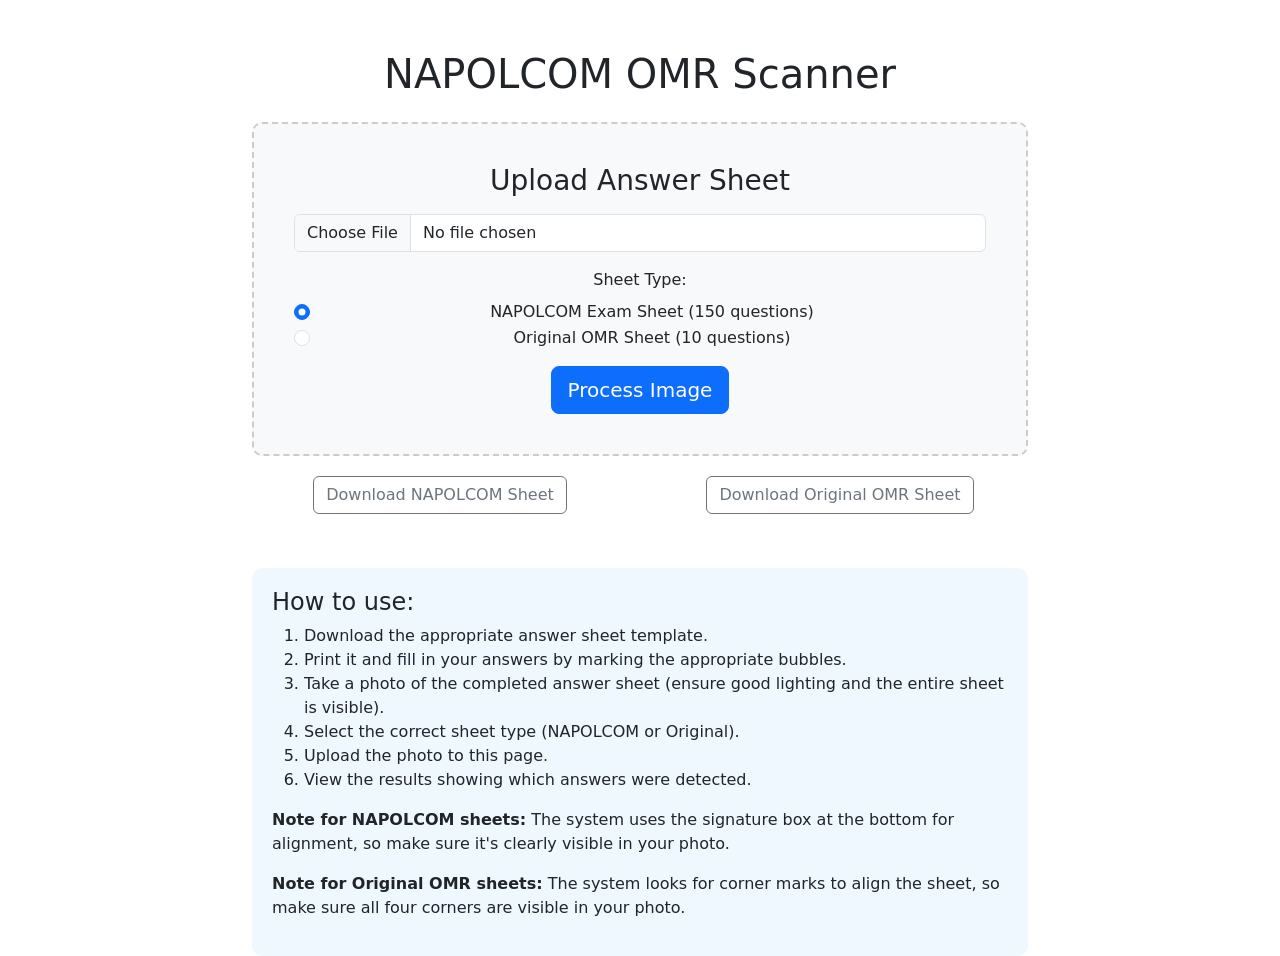
<file: app/templates/index.html>
<!DOCTYPE html>
<html lang="en">
<head>
    <meta charset="UTF-8">
    <meta name="viewport" content="width=device-width, initial-scale=1.0">
    <title>OMR Scanner</title>
    <link href="https://cdn.jsdelivr.net/npm/bootstrap@5.3.0-alpha1/dist/css/bootstrap.min.css" rel="stylesheet">
    <style>
        .container {
            max-width: 800px;
            margin-top: 50px;
        }
        .upload-form {
            border: 2px dashed #ccc;
            padding: 40px;
            text-align: center;
            border-radius: 10px;
            background-color: #f8f9fa;
            margin-bottom: 20px;
        }
        #preview {
            max-width: 100%;
            max-height: 400px;
            margin-top: 20px;
            display: none;
        }
        .instructions {
            margin-top: 30px;
            padding: 20px;
            background-color: #f0f8ff;
            border-radius: 10px;
        }
    </style>
</head>
<body>
    <div class="container">
        <h1 class="text-center mb-4">NAPOLCOM OMR Scanner</h1>
        
        <div class="upload-form">
            <form action="/process" method="post" enctype="multipart/form-data">
                <h3 class="mb-3">Upload Answer Sheet</h3>
                <div class="mb-3">
                    <input type="file" id="file" name="file" class="form-control" accept="image/*" required onchange="previewImage(this)">
                </div>
                <div class="mb-3">
                    <label for="sheet-type" class="form-label">Sheet Type:</label>
                    <div class="form-check">
                        <input class="form-check-input" type="radio" name="sheet_type" id="sheet-napolcom" value="napolcom" checked>
                        <label class="form-check-label" for="sheet-napolcom">
                            NAPOLCOM Exam Sheet (150 questions)
                        </label>
                    </div>
                    <div class="form-check">
                        <input class="form-check-input" type="radio" name="sheet_type" id="sheet-original" value="original">
                        <label class="form-check-label" for="sheet-original">
                            Original OMR Sheet (10 questions)
                        </label>
                    </div>
                </div>
                <button type="submit" class="btn btn-primary btn-lg">Process Image</button>
            </form>
            <img id="preview" class="mt-3">
        </div>
        
        <div class="row">
            <div class="col-md-6">
                <div class="text-center mb-4">
                    <a href="/download/answer-sheet?sheet_type=napolcom" class="btn btn-outline-secondary">
                        Download NAPOLCOM Sheet
                    </a>
                </div>
            </div>
            <div class="col-md-6">
                <div class="text-center mb-4">
                    <a href="/download/answer-sheet?sheet_type=original" class="btn btn-outline-secondary">
                        Download Original OMR Sheet
                    </a>
                </div>
            </div>
        </div>
        
        <div class="instructions">
            <h4>How to use:</h4>
            <ol>
                <li>Download the appropriate answer sheet template.</li>
                <li>Print it and fill in your answers by marking the appropriate bubbles.</li>
                <li>Take a photo of the completed answer sheet (ensure good lighting and the entire sheet is visible).</li>
                <li>Select the correct sheet type (NAPOLCOM or Original).</li>
                <li>Upload the photo to this page.</li>
                <li>View the results showing which answers were detected.</li>
            </ol>
            <p><strong>Note for NAPOLCOM sheets:</strong> The system uses the signature box at the bottom for alignment, so make sure it's clearly visible in your photo.</p>
            <p><strong>Note for Original OMR sheets:</strong> The system looks for corner marks to align the sheet, so make sure all four corners are visible in your photo.</p>
        </div>
    </div>

    <script>
        function previewImage(input) {
            if (input.files && input.files[0]) {
                var reader = new FileReader();
                reader.onload = function(e) {
                    var preview = document.getElementById('preview');
                    preview.src = e.target.result;
                    preview.style.display = 'block';
                }
                reader.readAsDataURL(input.files[0]);
            }
        }
    </script>
</body>
</html>
</file>
